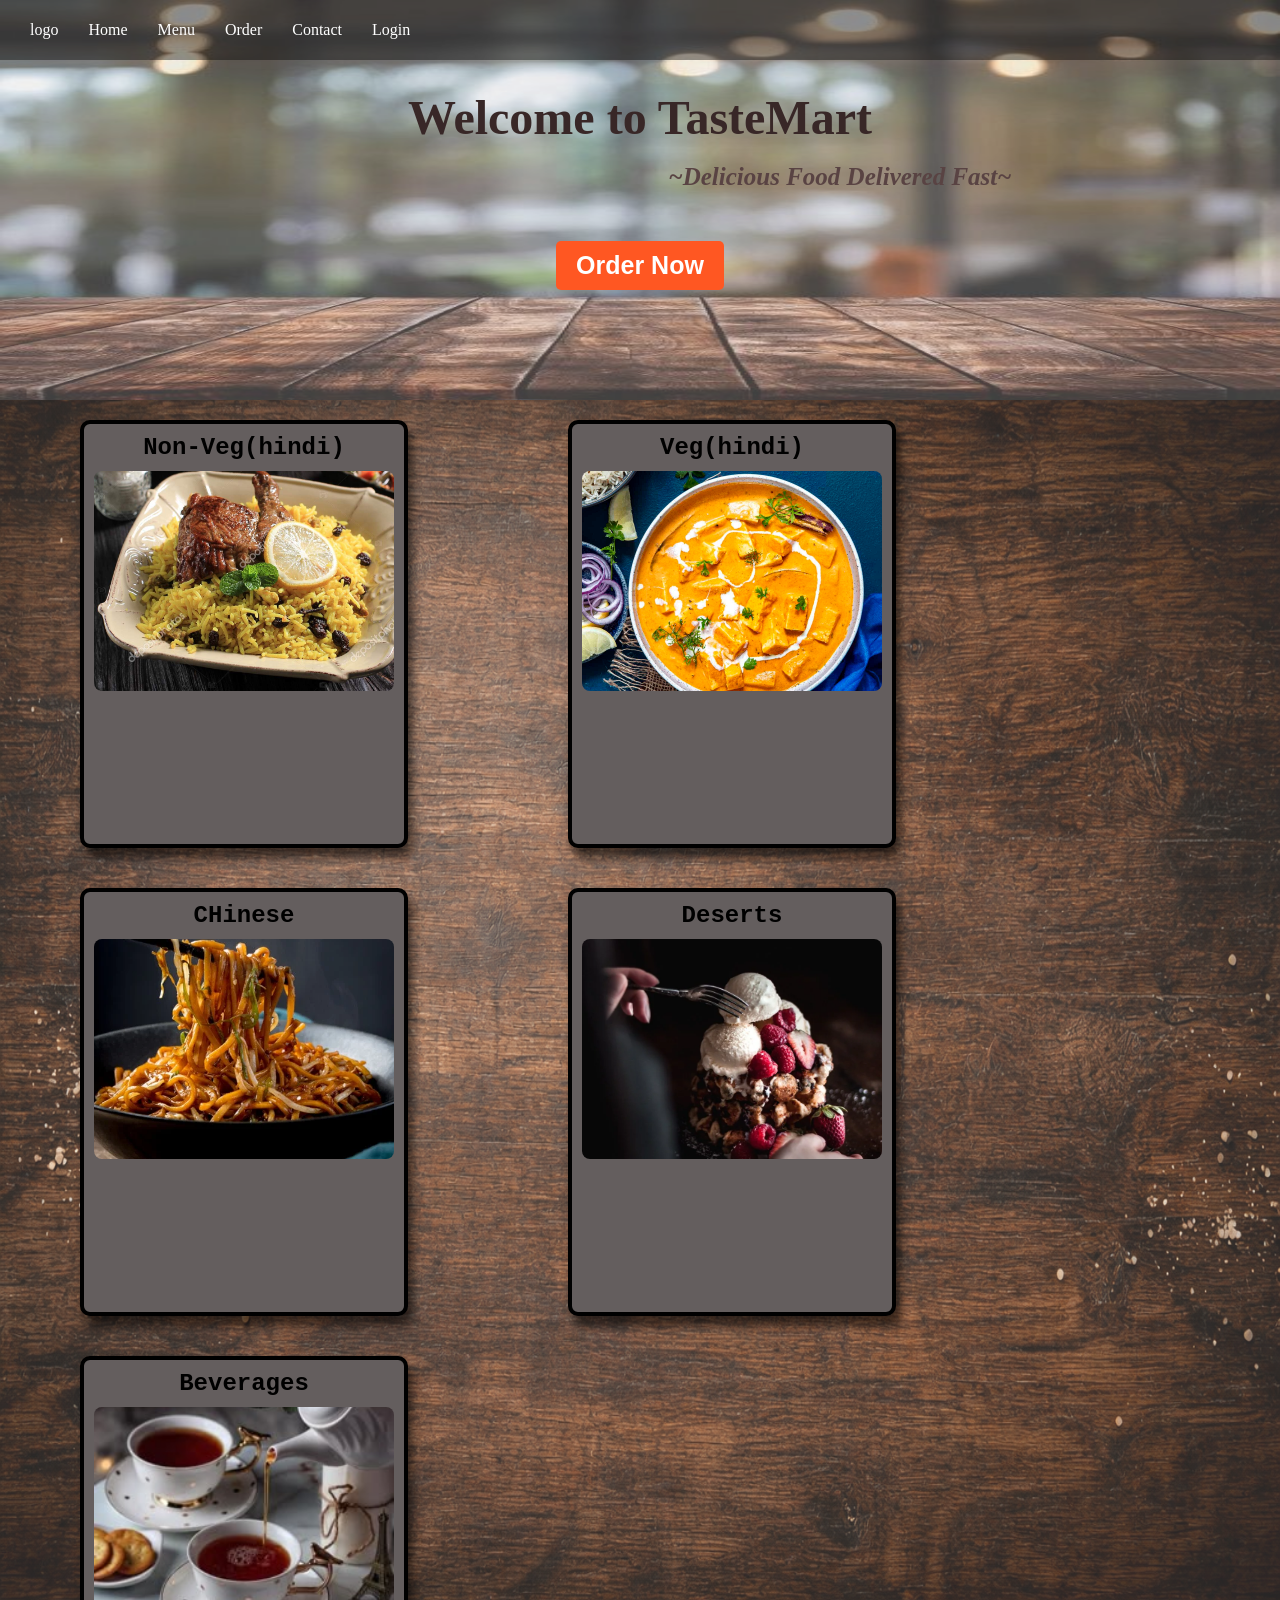
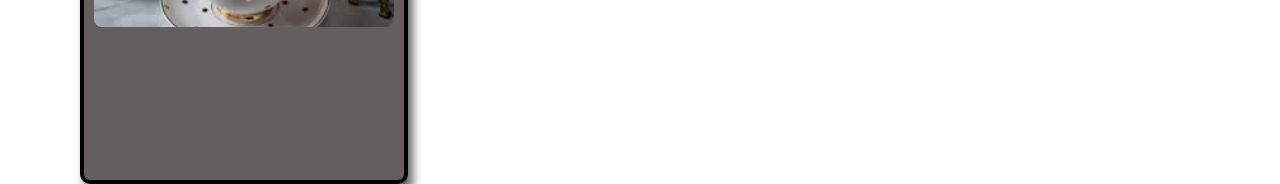
<file: food delivary website/index.html>
<!DOCTYPE html>
<html lang="en">
<head>
    <meta charset="UTF-8">
    <meta name="viewport" content="width=device-width, initial-scale=1.0">
    <title>TasteMart</title>
    <link rel="stylesheet" href="style.css">

</head>
<body>
    <nav id="navbar">
        <ul>
            <li><a href="">logo</a></li>
            <li><a href="">Home</a></li>
            <li><a href="">Menu</a></li>
            <li><a href="">Order</a></li>
            <li><a href="">Contact</a></li>
            <li><a href="">Login</a></li>
        </ul>

    </nav>

    <section id="body">
        <h1>Welcome to TasteMart</h1>
        <p>~Delicious Food Delivered Fast~</p>
        <button>Order Now</button>
    </section>
    <section id="categories">
        <div class="card A">
            <h2>Non-Veg(hindi)</h2>
            <img src="nonveg.jpg" alt="Non-Veg food items">
            <p></p>
        </div>
        <div class="card B">
            <h2>Veg(hindi)</h2>
            <img src="veg.jpg" alt="Veg food items">
            <p></p>
        </div>
        <div class="card C">
            <h2>CHinese</h2>
            <img src="fast-food.webp" alt="Chinese food items">
            <p></p>
        </div>
        <div class="card D">
            <h2>Deserts</h2>
            <img src="desert.webp" alt="Desert items">
            <p></p>
        </div>
        <div class="card E">
            <h2>Beverages</h2>
            <img src="beverages.jpg" alt="Beverage items">
            <p></p>
        </div>
    </section>

</body>
</html>
</file>
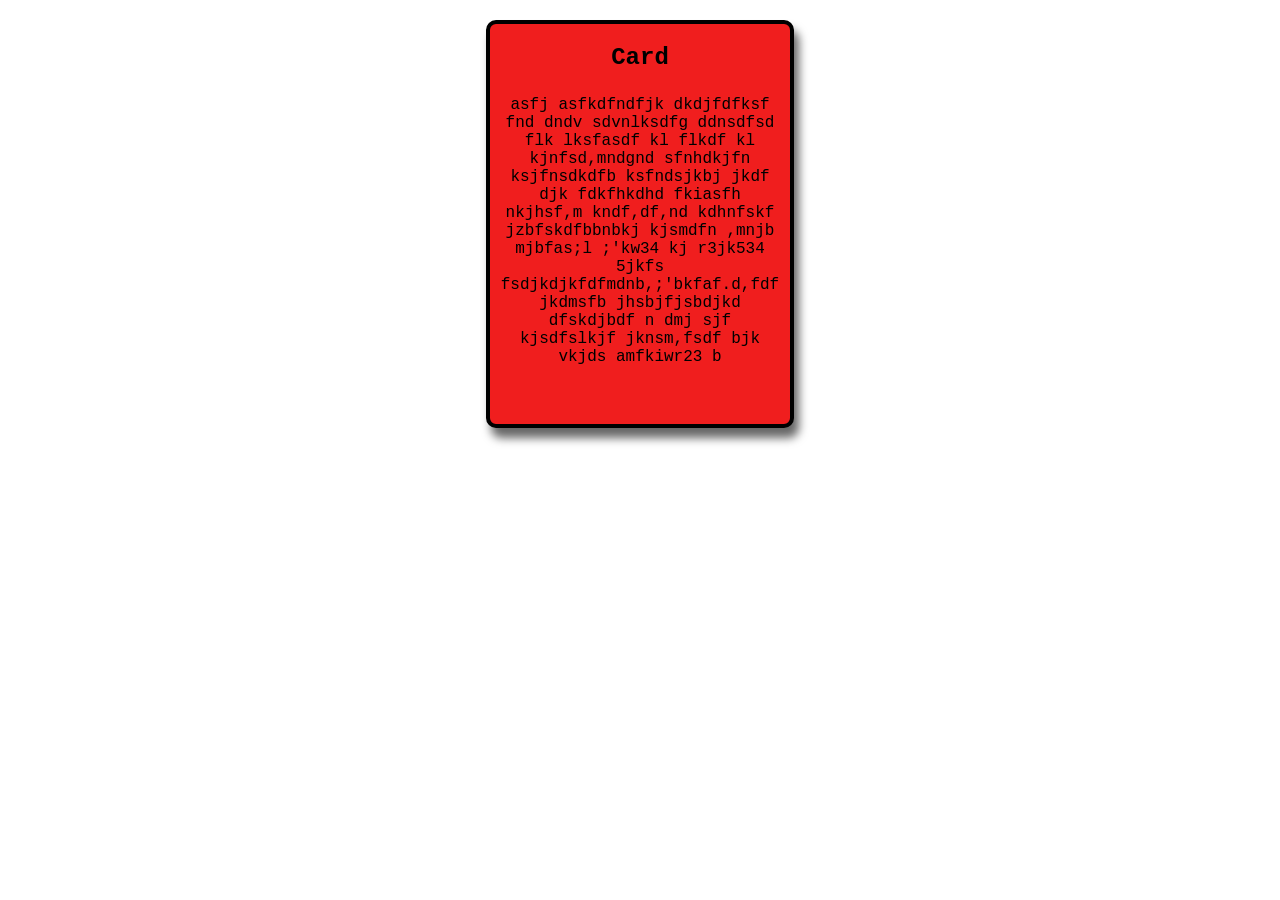
<file: html/card.html>
<!DOCTYPE html>
<html lang="en">
<head>
    <meta charset="UTF-8">
    <meta name="viewport" content="width=device-width, initial-scale=1.0">
    <title>Card</title>
    <link rel="stylesheet" href="card.css">
</head>
<body>
    <div class="card">
        <h2>Card</h2>
        <p>asfj asfkdfndfjk dkdjfdfksf fnd dndv sdvnlksdfg  ddnsdfsd flk lksfasdf kl flkdf kl kjnfsd,mndgnd 
            sfnhdkjfn
            ksjfnsdkdfb ksfndsjkbj jkdf djk fdkfhkdhd fkiasfh nkjhsf,m kndf,df,nd kdhnfskf
            jzbfskdfbbnbkj kjsmdfn ,mnjb mjbfas;l ;'kw34 kj r3jk534 5jkfs fsdjkdjkfdfmdnb,;'bkfaf.d,fdfjkdmsfb
            jhsbjfjsbdjkd dfskdjbdf n dmj sjf kjsdfslkjf jknsm,fsdf bjk vkjds amfkiwr23 b
        </p>
    </div>
</body>
</html>
</file>
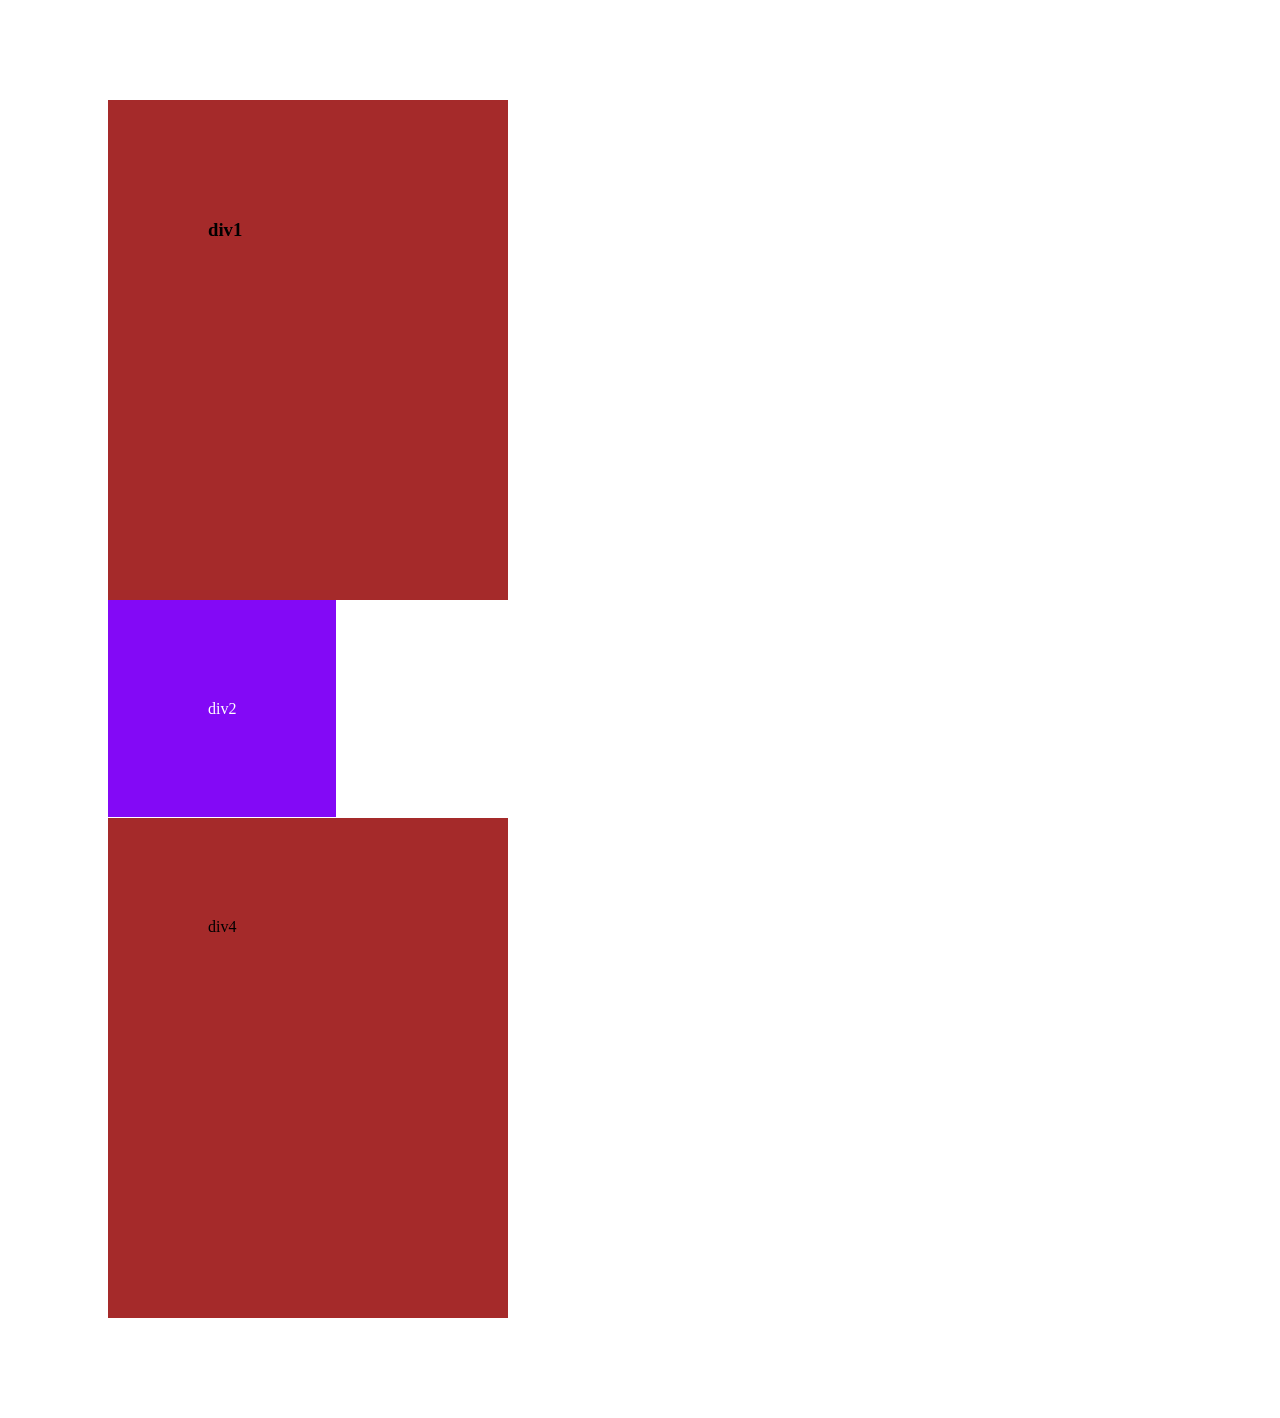
<file: html/display.html>
<!DOCTYPE html>
<html lang="en">
<head>
    <meta charset="UTF-8">
    <meta name="viewport" content="width=device-width, initial-scale=1.0">
    <title>Display</title>
    <link rel="stylesheet" href="display.css">
</head>

<body>
    <div class="div1">
        <h3>div1</h3>
    </div>
    <div class="div2">
        div2
    </div>
    <div class="div3">
        <h3>div3</h3>
    </div>
    <div class="div1">
        div4
    </div>

</body>
</html>
</file>
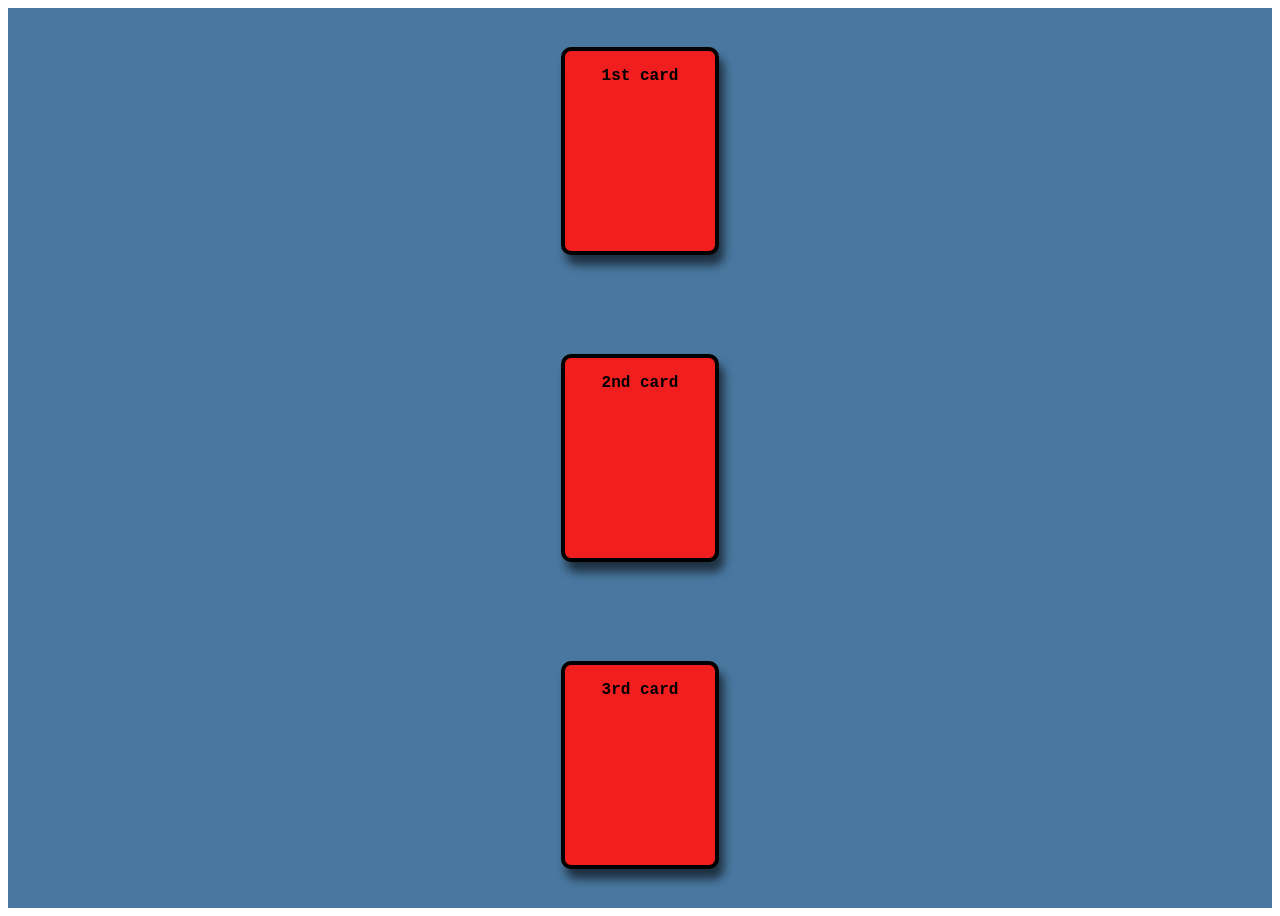
<file: html/flexbox.html>
<!DOCTYPE html>
<html lang="en">
<head>
    <meta charset="UTF-8">
    <meta name="viewport" content="width=device-width, initial-scale=1.0">
    <title>flexbox</title>
    <link rel="stylesheet" href="flexbox.css">
</head>
<body>
    <div class="container">
        <div class="item">
            <p>
                1st card
            </p>
        </div>
        <div class="item">
            <p>
                2nd card
            </p>
        </div>
        <div class="item">
            <p>
                3rd card
            </p>
        </div>

    </div>
</body>
</html>
</file>
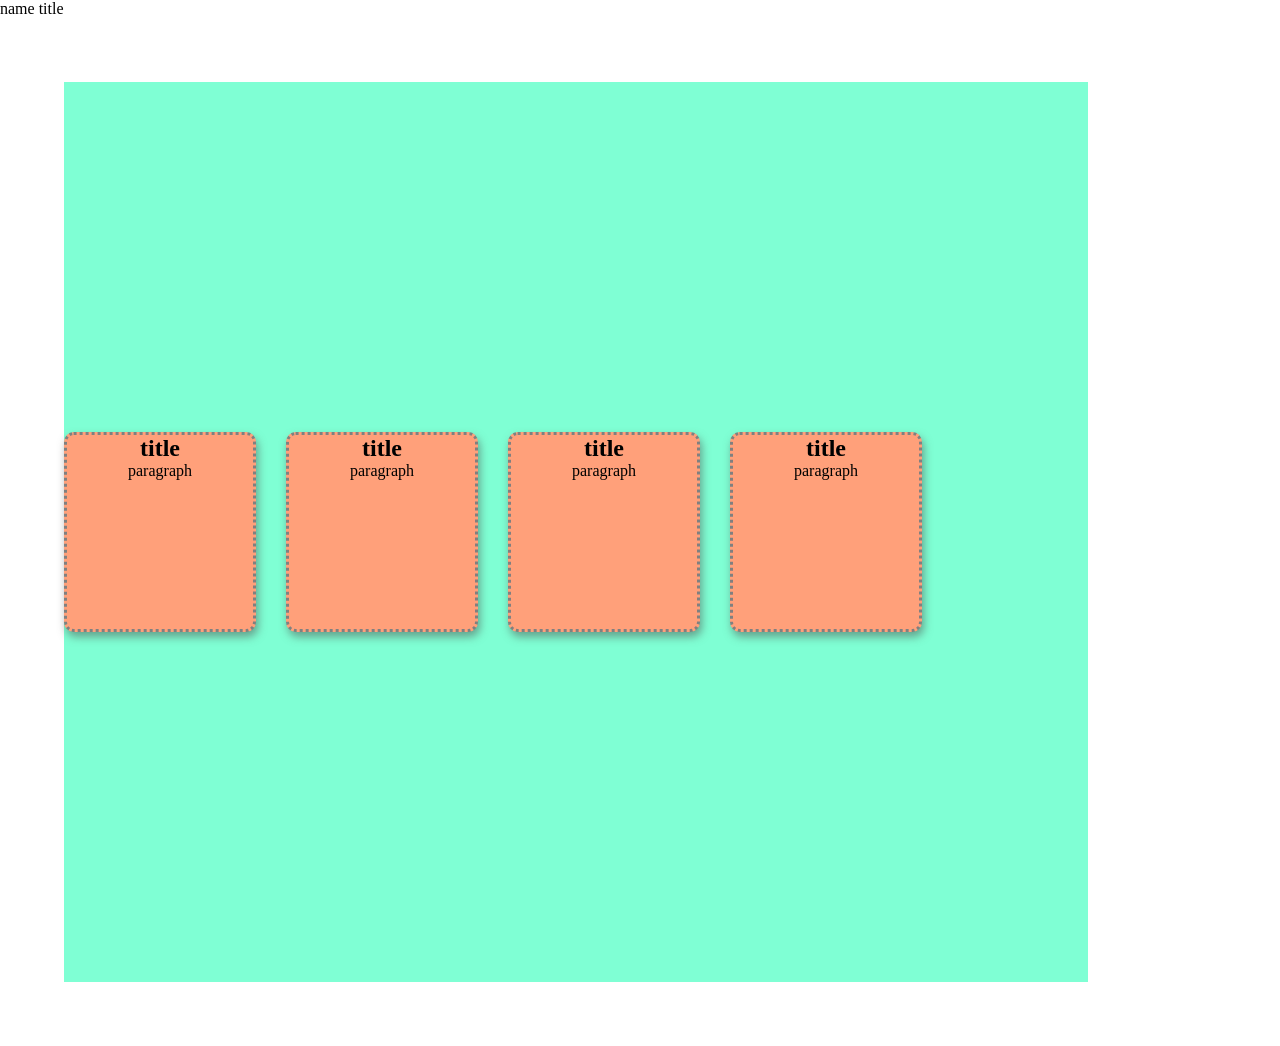
<file: html/miniproject.html>
<!DOCTYPE html>
<html lang="en">
<head>
    <meta charset="UTF-8">
    <meta name="viewport" content="width=device-width, initial-scale=1.0">
    <title>mini-project</title>
    <link rel="stylesheet" href="miniproject.css">
</head>
<body>
    <herder>
        name
        title
    </herder>
    <section>
        <div class="container">
            <div>
                <h2>title</h2>
                <p>paragraph</p>
            </div>
            <div>
                <h2>title</h2>
                <p>paragraph</p>
            </div>
            <div>
                <h2>title</h2>
                <p>paragraph</p>
            </div>
            <div>
                <h2>title</h2>
                <p>paragraph</p>
            </div>
        </div>
    </section>
</body>
</html>
</file>
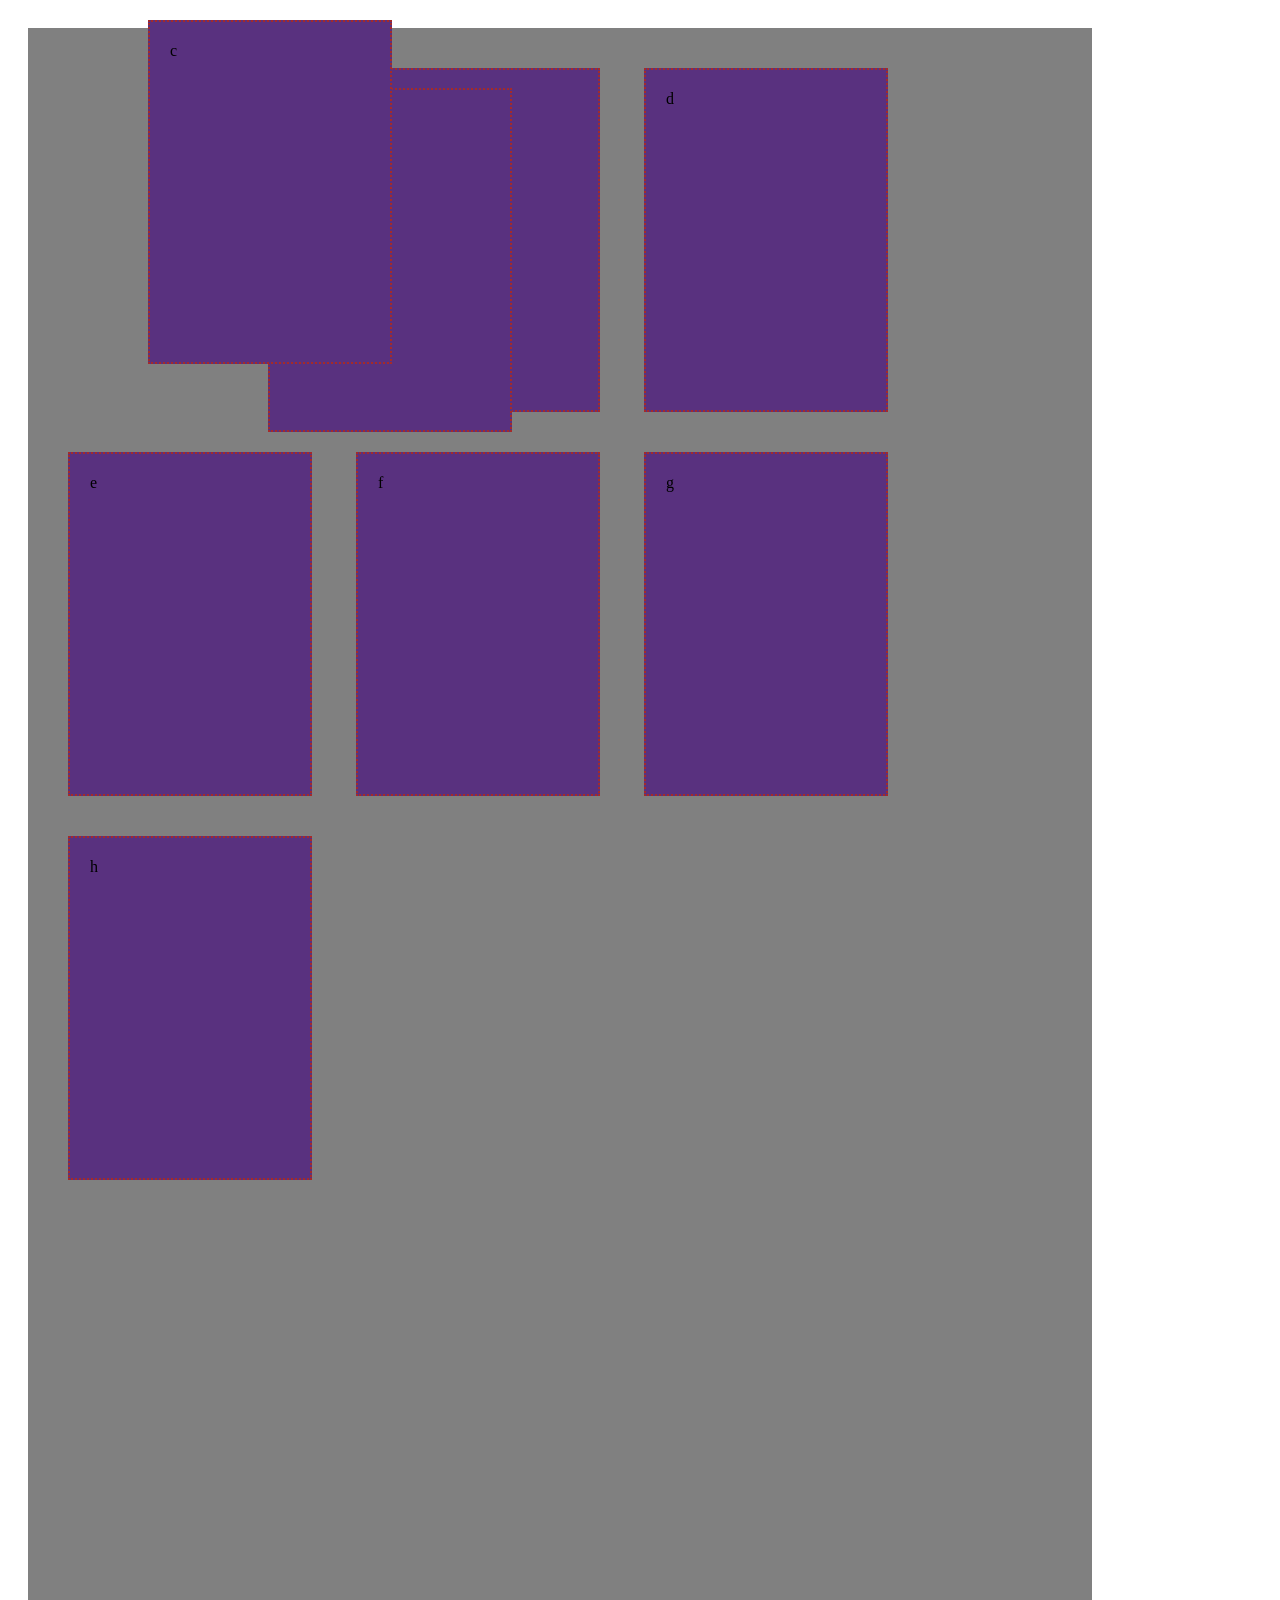
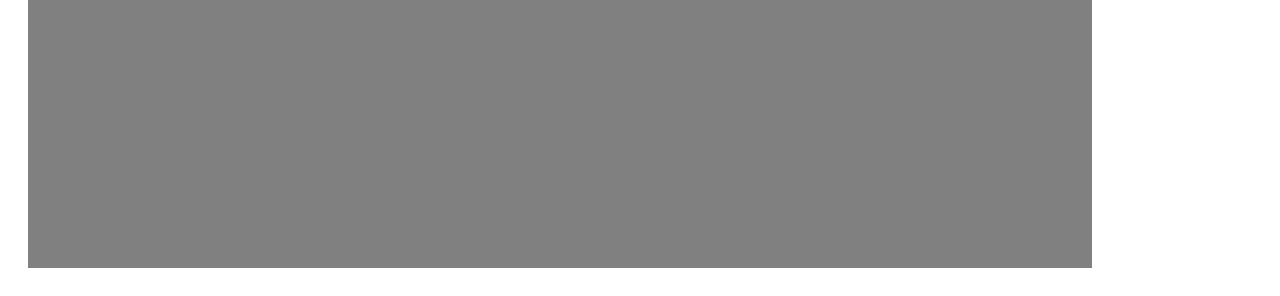
<file: html/position.html>
<!DOCTYPE html>
<html lang="en">
<head>
    <meta charset="UTF-8">
    <meta name="viewport" content="width=device-width, initial-scale=1.0">
    <title>position</title>
    <link rel="stylesheet" href="position.css">

</head>
<body>
    <div class="container">
        <div class="item a">a</div>
        <div class="item b">b</div>
        <div class="item c">c</div>
        <div class="item d">d</div>
        <div class="item e">e</div>
        <div class="item f">f</div>
        <div class="item g">g</div>
        <div class="item h">h</div>
    </div>
</body>
</html>
</file>
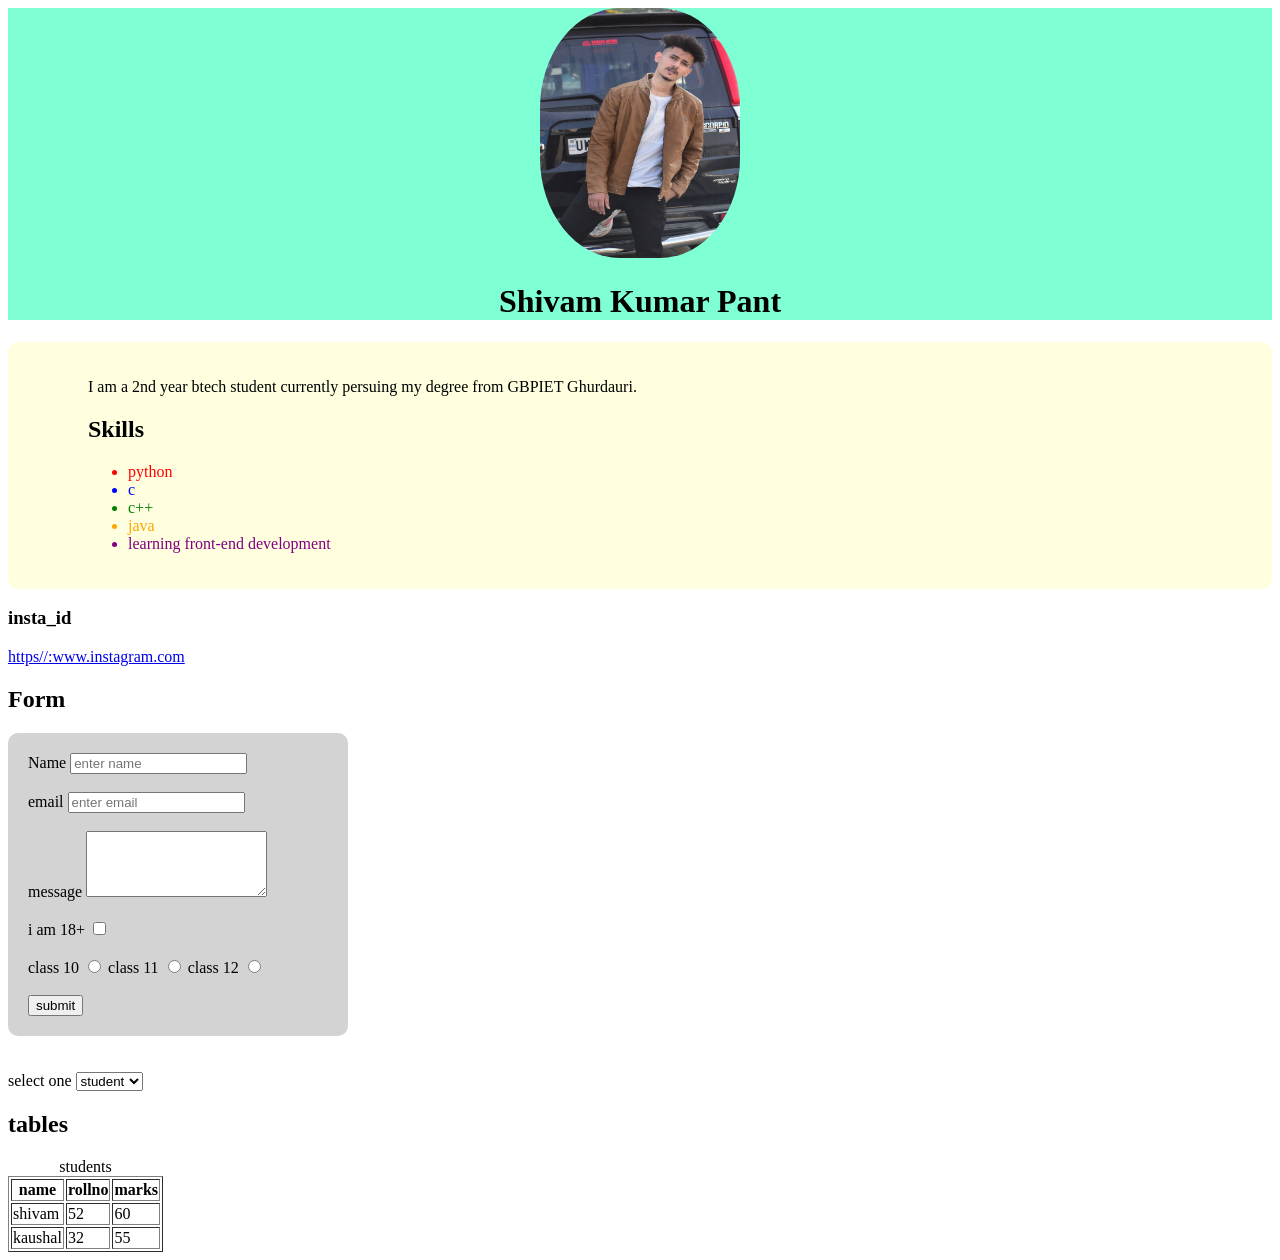
<file: html/rev.html>
<!DOCTYPE html>
<html>
    <head>
        <title>Profile(Learning)</title>
        <link rel="stylesheet" href="revstyle.css">
    </head>
    <body>
        <header class="header">
            <img src="htmlpic.jpg" alt="profile picture" height="250px" width="200px" class="pimage">
            <h1>Shivam Kumar Pant</h1>
        </header>

        <section class="about">
            <p>I am a 2nd year btech student currently persuing my degree from GBPIET Ghurdauri.</p>
            <h2>Skills</h2>
            <ul>
                <li class="li1">python</li>
                <li class="li2">c</li>
                <li class="li3">c++</li>
                <li class="li4">java</li>
                <li class="li5">learning front-end development</li>
            </ul>
        </section>

        <footer>
             <h3>insta_id</h3>
            <a href="https//:www.instagram.com">https//:www.instagram.com</a>

        </footer>
        
        <section>
            <h2>Form</h2>
            <form>
                <label for="name">Name </label>
                <input type="text" id="name" name="name" placeholder="enter name" required>
                <br><br>
                <label for="email">email</label>
                <input type="email" id="email" name="email" placeholder="enter email">
                <br><br>
                <label for="message">message</label>
                <textarea id="message" name="message" rows="4" column="30"></textarea>
                <br><br>
                <label for="checkbox">i am 18+</label>
                <input type="checkbox" id="checkbox" name="checkbox" value="yes">
                <br><br>
                <label for="10">class 10</label>
                <input type="radio" id="10" name="class" value="10">
                <label for="11">class 11</label>
                <input type="radio" id="11" name="class" value="11">
                <label for="12">class 12</label>
                <input type="radio" id="12" name="class" value="12">
                <br><br>
                <button type="submit">submit</button>

            </form>

            <br><br>
            <label for="profession">select one</label>
            <select name="profession" id="profession">
                <option value="student">student</option>
                <option value="parent">parent</option>
                <option value="teacher">teacher</option>
            </select>

            

        </section>

        <section>
            <h2>tables</h2>
            <table border="black">
                <caption>students</caption>
                <tr>
                    <th>
                        name
                    </th>
                    <th>
                        rollno
                    </th>
                    <th>
                        marks
                    </th>
                </tr>
                <tr>
                    <td>
                        shivam
                    </td>
                    <td>
                        52
                    </td>
                    <td>
                        60
                    </td>
                </tr>
                <tr>
                    <td>
                        kaushal
                    </td>
                    <td>
                        32
                    </td>
                    <td>
                        55
                    </td>
                </tr>
            </table>

        </section>

       
    </body>
</html>
</file>
<file: food delivary website/style.css>
*{
    margin:0;
    padding:0;
}

#navbar{
    display:flex;
    position:sticky;
    align-items:center;
    top:0;
}

#navbar::before{
    content:"";
    background-color:black;
    position:absolute;
    height:100%;
    width:100%;
    top:0;
    left:0;
    z-index:-1;
    opacity:0.4;

}

#navbar ul{
    list-style:none;
    display:flex;
    gap:30px;
    padding-left:30px;
    align-items:center;
    justify-content:start;
    height:60px;
}

#navbar ul a{
    text-decoration:none;
    color:rgb(255, 255, 255);
}

#body{
    display:flex;
    flex-direction:column;
    align-items:center;
    justify-content:start;
    height:340px;

}

#body::before{
    content:"";
    position:absolute;
    background-image:url(food-web-background-navbar.jpg);
    background-repeat:no-repeat;
    background-size:100% 100%;
    height:400px;
    width:100vw;
    top:0;
    left:0;
    z-index:-1;
    opacity:0.75;
}

#body p{
    position:relative;
    margin-top:18px;
    margin-left:400px;
    font-size:25px;
    font-style:italic;
    font-weight:650;
    color:rgb(89, 67, 67);

}

#body h1{
    color:rgb(56, 39, 39);
    padding-top:30px;
    font-size:48px;
    font-weight:800;
}
#body button{
    margin-top:50px;
    padding:10px 20px;
    font-size:25px;
    font-weight:650;
    background-color:rgb(255, 87, 34);
    color:white;
    border:none;
    border-radius:5px;
    cursor:pointer;
}

#categories{
    display:flex;
    width:100%;
    flex-direction:row;
    flex-wrap:wrap;
    height:1200px;
}

#categories::before{
    content:"";
    position:absolute;
    top:400px;
    left:0;
    background-image:url(background-image-cards-section.png);
    background-size:100% 100%;
    background-repeat:no-repeat;
    height:1200px;
    width:100vw;
    z-index:-1;
    opacity:0.85;

}

.card{
    background-color:rgb(100, 94, 94);
    width:300px;
    height:400px;
    padding:10px;
    border:4px solid black;
    margin:20px 80px;
    text-align:center;
    font-family:'Courier New', Courier, monospace;
    overflow-wrap:break-word;
    border-radius:10px;
    box-shadow:5px 10px 10px rgb(0,0,0,0.6);
    transition:box-shadow 0.3s ease-in;

}

.card:hover{
    box-shadow:5px 10px 10px rgb(0,0,0,0.75);
}
.card p{
    padding:5px;
    margin:2px;
}

.card img{
    width: 100%;
    height: 220px;        /* fixed height for all cards */
    object-fit: cover;   /* crop, don’t stretch */
    border-radius: 8px;
    margin-top: 10px;
}
</file>
<file: html/card.css>
.card{
    background-color:rgb(240, 30, 30);
    width:300px;
    height:400px;
    padding:10pxpx;
    border:4px solid black;
    margin:20px auto;
    text-align:center;
    font-family:'Courier New', Courier, monospace;
    overflow-wrap:break-word;
    border-radius:10px;
    box-shadow:5px 10px 10px rgb(0,0,0,0.6);
    transition:box-shadow 0.3s ease-in;

}

.card:hover{
    box-shadow:5px 10px 10px rgb(0,0,0,0.75);
}
.card p{
    padding:5px;
    margin:2px;
}
</file>
<file: html/display.css>
.div1{
    display:block;
    background-color:brown;
    width:200px;
    height:300px;
    margin:100px;
    padding:100px;

}

.div2{
    display:inline;
    background-color:rgb(131, 9, 246);
    color:white;
    /* width:200px;
    height:300px; */
    margin:100px;
    padding:100px;
    /* display:none; */
}

.div3{
    display:inline-block;
    background-color:blue;
    width:200px;
    height:300px;
    margin:100px;
    padding:100px;
    display:none;
}
</file>
<file: html/flexbox.css>
.container{
    display:flex;
    flex-direction:column;
    /* justify-content:center; */
    justify-content:space-around;
    align-items:center;
    gap:20px;
    background-color:rgb(73, 119, 159);
    height:100vh;
}

.item{
    background-color:rgb(240, 30, 30);
    width:150px;
    height:200px;
    padding:10pxpx;
    border:4px solid black;
    /* margin:20px auto; */
    text-align:center;
    font-family:'Courier New', Courier, monospace;
    overflow-wrap:break-word;
    border-radius:10px;
    box-shadow:5px 10px 10px rgb(0,0,0,0.6);
    transition:box-shadow 0.3s ease-in;
}

.item:hover{
    box-shadow:5px 10px 10px rgb(0,0,0,0.75);
}

.item p{
    font-weight:700;
}
</file>
<file: html/miniproject.css>
*{
    margin:0;
    padding:0;
    box-sizing:border-box;
}

.container{
    display:flex;
    gap:30px;
    background-color:aquamarine;
    width:80vw;
    height:100vh;
    margin:5%;
    flex-wrap:wrap;
    justify-content:start;
    align-items:center;
    
}

.container div{
    height:20vh;
    width:15vw;
    background-color:lightsalmon;
    border:3px dotted grey;
    border-radius:5%;
    box-shadow:2px 5px 8px rgb(77, 73, 73,0.5);
    text-align:center;
    max-height:250px;
    max-width:200px;
    
    min-height:200px;
    min-width:150px;

}

.container div:hover{
    box-shadow:2px 5px 8px rgb(77, 73, 73,0.85);
}

.container div{
    transition:box-shadow 0.3s ease;
}

@media(max-width:600px){
    .container{
        flex-direction:column;
    }
}
</file>
<file: html/position.css>
div{
    display:inline-block;
}


.container{
    padding:20px;
    margin:20px;
    width:80vw;
    height:200vh;
    background-color:grey;
}

.item{
    margin:20px;
    padding:20px;
    height:300px;
    width:200px;
    background-color:rgb(89, 49, 127);
    border:2px dotted brown;
}

.a{
    position:relative;
    top:20px;
    left:200px;
}

.c{
    position:fixed;
    top:0;
    left:10%;
}

.d{
    position:sticky;
    top:2%;
}
</file>
<file: html/revstyle.css>
.header{
    background-color:aquamarine;
    text-align:center;
}
.pimage{
    border-radius:40%;
}
.li1{
    color:red;
}
.li2{
    color:blue;
}
.li3{
    color:green;
}
.li4{
    color:orange;
}
.li5{
    color:purple;
}
form{
    background-color:lightgrey;
    padding:20px;
    border-radius:10px;
    width:300px;
}
.about{
    background-color:lightyellow;
    padding:20px 80px;
    border-radius:10px;
    
}
</file>
